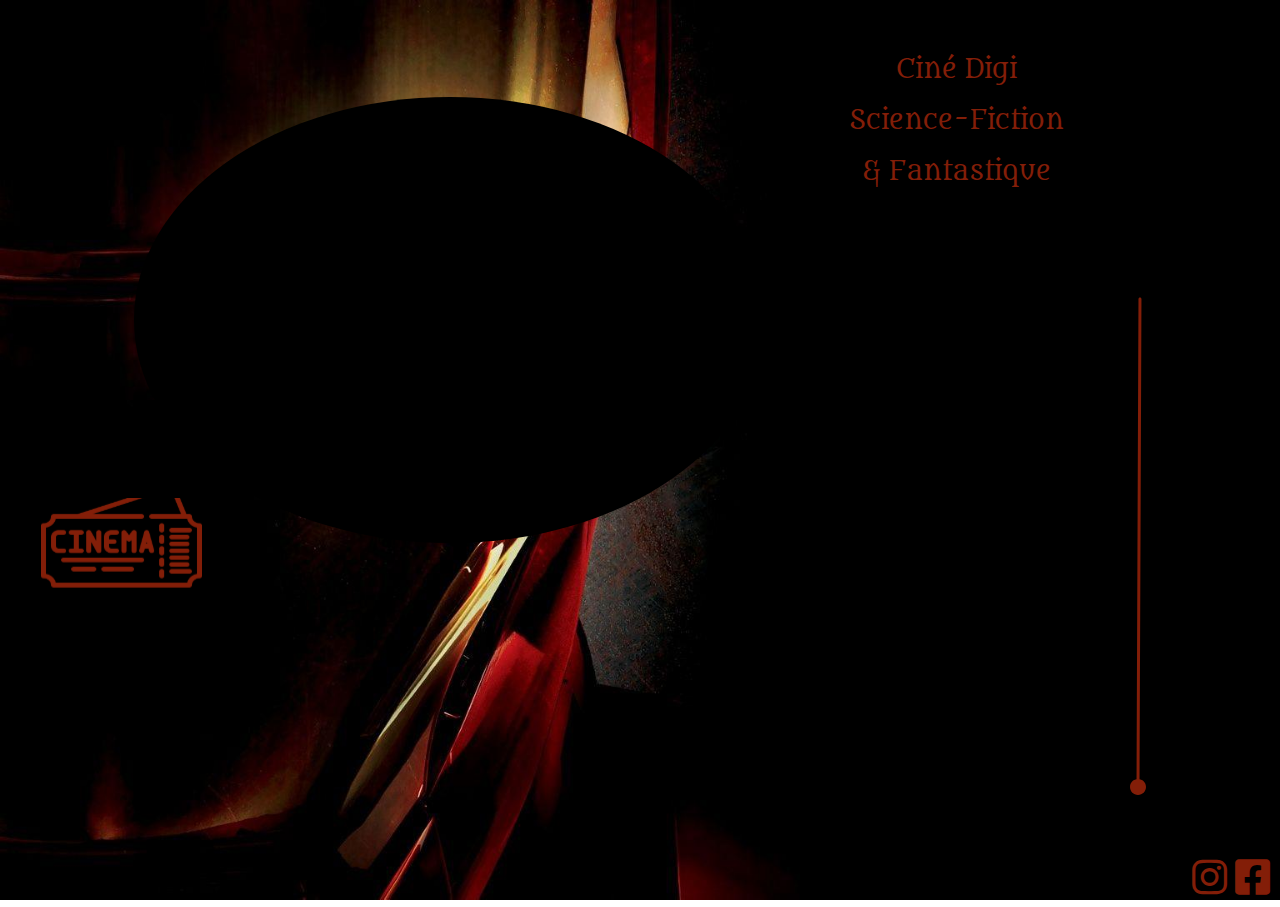
<file: index.html>
<!DOCTYPE html>
<html lang="fr" dir="ltr">
  <head>
    <meta charset="utf-8" />
    <link rel="stylesheet" href="css/accueil.css" />
    <link rel="stylesheet" href="css/all_awosame_pro.css" />
    <link
      rel="icon"
      href="assets/icon_site/white-bg_-no-shadow-designify-removebg-preview.png"
      type="svg/x-icon"
    />

    <title>Accueil</title>
  </head>

  <body>
    <header>
      <div class="NomDuSite">
        <p>Ciné Digi</p>
        <p>Science-Fiction</p>
        <p>& Fantastique</p>
      </div>
    </header>

    <main>
      <!-- Le Bouton Entrée et La flèche -->

      <div class="Boutons">
        <a href="Selection_du_mois.html">
          <input
            type="image"
            src="assets/icon_site/TicketCine.svg"
            target="_blank"
            name="ButtonEntree"
            alt="ticketcine"
          />
        </a>

        <div class="LigneRouge">
          <div class="RedLine">
            <img
              src="assets/icon_site/LigneRed.svg"
              alt="lignerougeverticale"
            />
          </div>
        </div>
      </div>

      <!-- commande pour les commentaires cmd-alt-/ -->
    </main>

    <footer>
      <audio src="/assets/Son_pour_le_site/fx4.mp3" autoplay></audio>
      <section class="Icons">
        <i class="fa-brands fa-instagram"></i>

        <i class="fa-brands fa-facebook-square"></i>
      </section>
    </footer>
  </body>
</html>
</file>
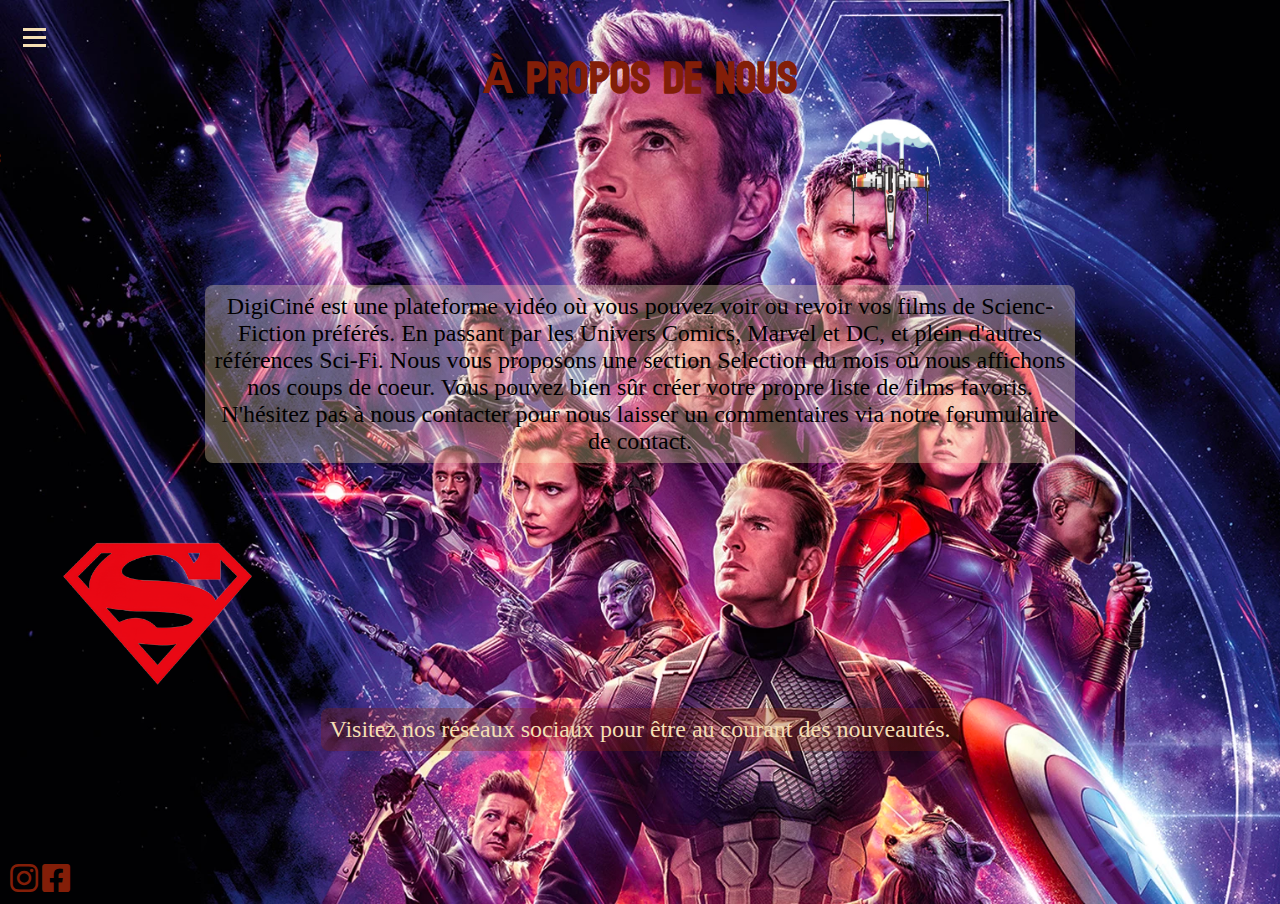
<file: A-Propos.html>
<!DOCTYPE html>
<html lang="fr">
  <head>
    <meta charset="UTF-8" />
    <meta http-equiv="X-UA-Compatible" content="IE=edge" />
    <meta name="viewport" content="width=device-width, initial-scale=1.0" />
    <link rel="stylesheet" href="css/a_propos.css" />
    <link rel="stylesheet" href="/css/all_awosame_pro.css" />
    <link
      rel="icon"
      href="assets/icon_site/white-bg_-no-shadow-designify-removebg-preview.png"
      type="svg/x-icon"
    />
    <script src=""></script>
    <!-- <link
      rel="stylesheet"
      href="https://cdnjs.cloudflare.com/ajax/libs/font-awesome/6.1.1/css/all.min.css"
      integrity="sha512-KfkfwYDsLkIlwQp6LFnl8zNdLGxu9YAA1QvwINks4PhcElQSvqcyVLLD9aMhXd13uQjoXtEKNosOWaZqXgel0g=="
      crossorigin="anonymous"
      referrerpolicy="no-referrer"
    /> -->
    <title>à propos</title>
  </head>

  <body>
    <header>
      <div class="Menu_Burger">
        <input type="checkbox" name="Burger" id="Burger" />
        <label for="Burger">
          <div class="bar1"></div>
          <div class="bar2"></div>
          <div class="bar3"></div>
        </label>
        <div class="MenuApparait">
          <a href="index.html">Accueil</a>
          <a href="Selection_du_mois.html">Notre Selection Du mois</a>
          <a href="A-Propos.html">à Propos</a>
          <a href="LibrairieDeFilms.html">Librairie De Films</a>
          <a href="Contact.html">Formulaire de Contact</a>
          <a href="Favoris.html">Votre Selection</a>
        </div>
      </div>

      <h1>à propos de nous</h1>
    </header>

    <main>
      <section id="Description">
        <div class="Articles1">
          <article class="article1">
            <p class="Art1">
              DigiCiné est une plateforme vidéo où vous pouvez voir ou revoir
              vos films de Scienc-Fiction préférés. En passant par les Univers
              Comics, Marvel et DC, et plein d'autres références Sci-Fi. Nous
              vous proposons une section Selection du mois où nous affichons nos
              coups de coeur. Vous pouvez bien sûr créer votre propre liste de
              films favoris. N'hésitez pas à nous contacter pour nous laisser un
              commentaires via notre forumulaire de contact.
            </p>
          </article>
        </div>

        <div class="Articles2">
          <p class="article1bis">
            Visitez nos réseaux sociaux pour être au courant des nouveautés.
          </p>
        </div>
        <div class="Icons">
          <i class="fa-brands fa-instagram"></i>
          <i class="fa-brands fa-facebook-square"></i>
        </div>
      </section>
    </main>

    <footer></footer>
  </body>
</html>
</file>
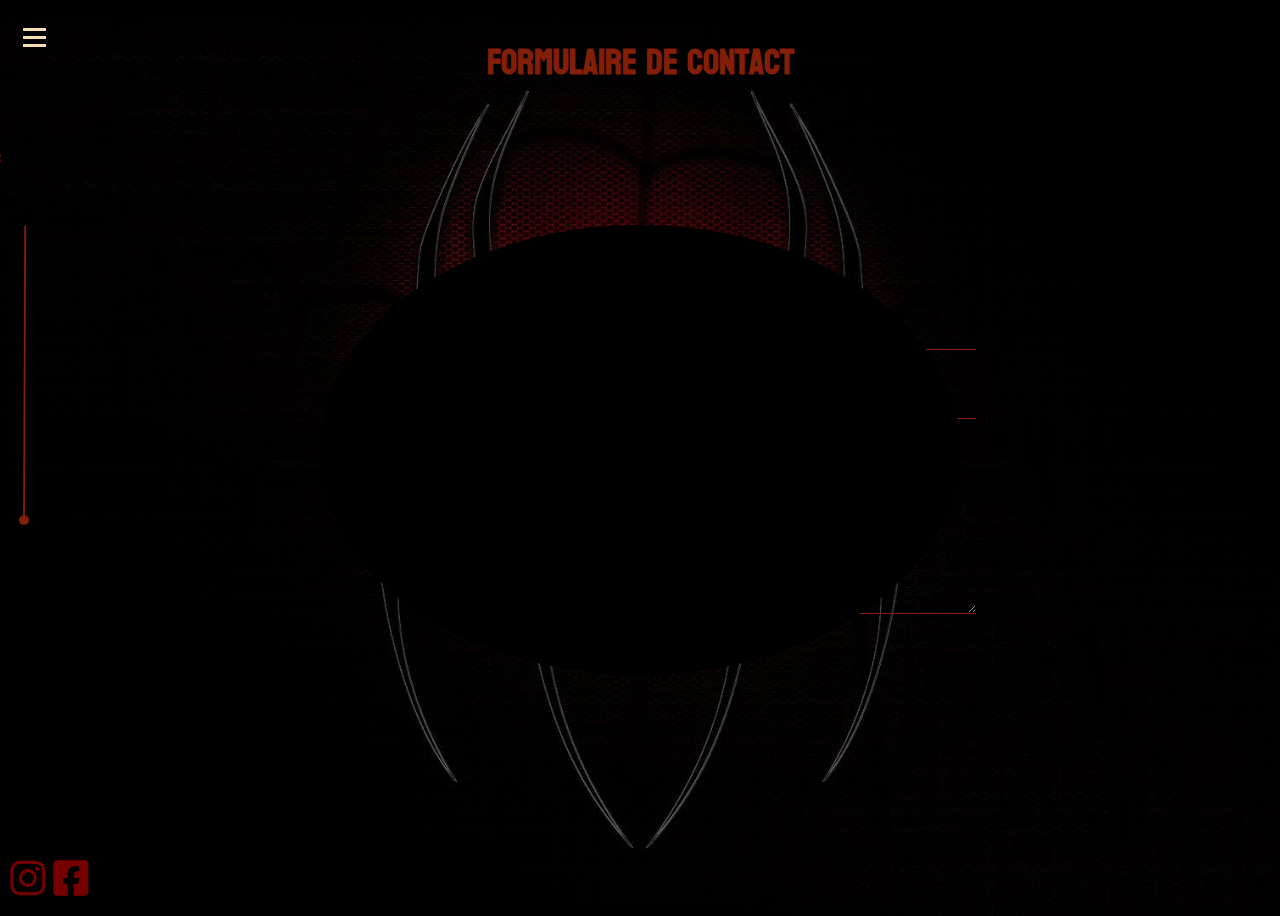
<file: Contact.html>
<!DOCTYPE html>
<html lang="fr" dir="ltr">
  <head>
    <meta charset="utf-8" />
    <link rel="stylesheet" href="css/Contact.css" />
    <link rel="stylesheet" href="css/all_awosame_pro.css" />
    <link rel="icon" href="assets/icon_site/spider-web.png" type="svg/x-icon" />
    <title>Contact</title>
  </head>
  <body>
    <header>
      <div class="Menu_Burger">
        <input type="checkbox" name="Burger" id="Burger" />
        <label for="Burger">
          <div class="bar1"></div>
          <div class="bar2"></div>
          <div class="bar3"></div>
        </label>
        <div class="MenuApparait">
          <a href="index.html">Accueil</a>
          <a href="Selection_du_mois.html">Notre Selection Du mois</a>
          <a href="A-Propos.html">à Propos</a>
          <a href="LibrairieDeFilms.html">Librairie De Films</a>
          <a href="Contact.html">Formulaire de Contact</a>
          <a href="Favoris.html">Votre Selection</a>
        </div>
      </div>
      <h1>Formulaire de Contact</h1>
    </header>

    <main>
      <section class="Formulaire">
        <form class="ContactUs" action="index.html" method="post">
          <div class="LeNom">
            <!-- la partie effet sur le faux placeholder avec :focus et les siblings. placer un espace dans le placeholder pour le pseudo selecteur placeholder shown -->
            <input
              class="Name"
              id="First"
              type="text"
              placeholder=" "
              autocomplete="off"
            />
            <label class="Nom" for="First">Votre Nom</label>
          </div>
          <div class="LeMail">
            <input class="Email" id="Second" type="email" placeholder=" " />
            <label for="Second" class="Mail"> Votre E-mail </label>
          </div>

          <!-- Effet faux placeholder fin sur les deux inputs plus haut -->
          <textarea id="Message" name="name" rows="8" cols="80"> </textarea>
          <!-- Bouton rouge submit Envoyer -->
          <div class="input4">
            <input type="submit" value="Envoyer" />
          </div>
        </form>
      </section>

      <div class="LigneRouge">
        <img
          src="assets/icon_site/LigneRed.svg"
          alt="lignerougeverticale"
          height="300px"
        />
      </div>
    </main>
    <footer>
      <section class="Icons">
        <i class="fa-brands fa-instagram"></i>

        <i class="fa-brands fa-facebook-square"></i>
      </section>
    </footer>
  </body>
</html>
</file>
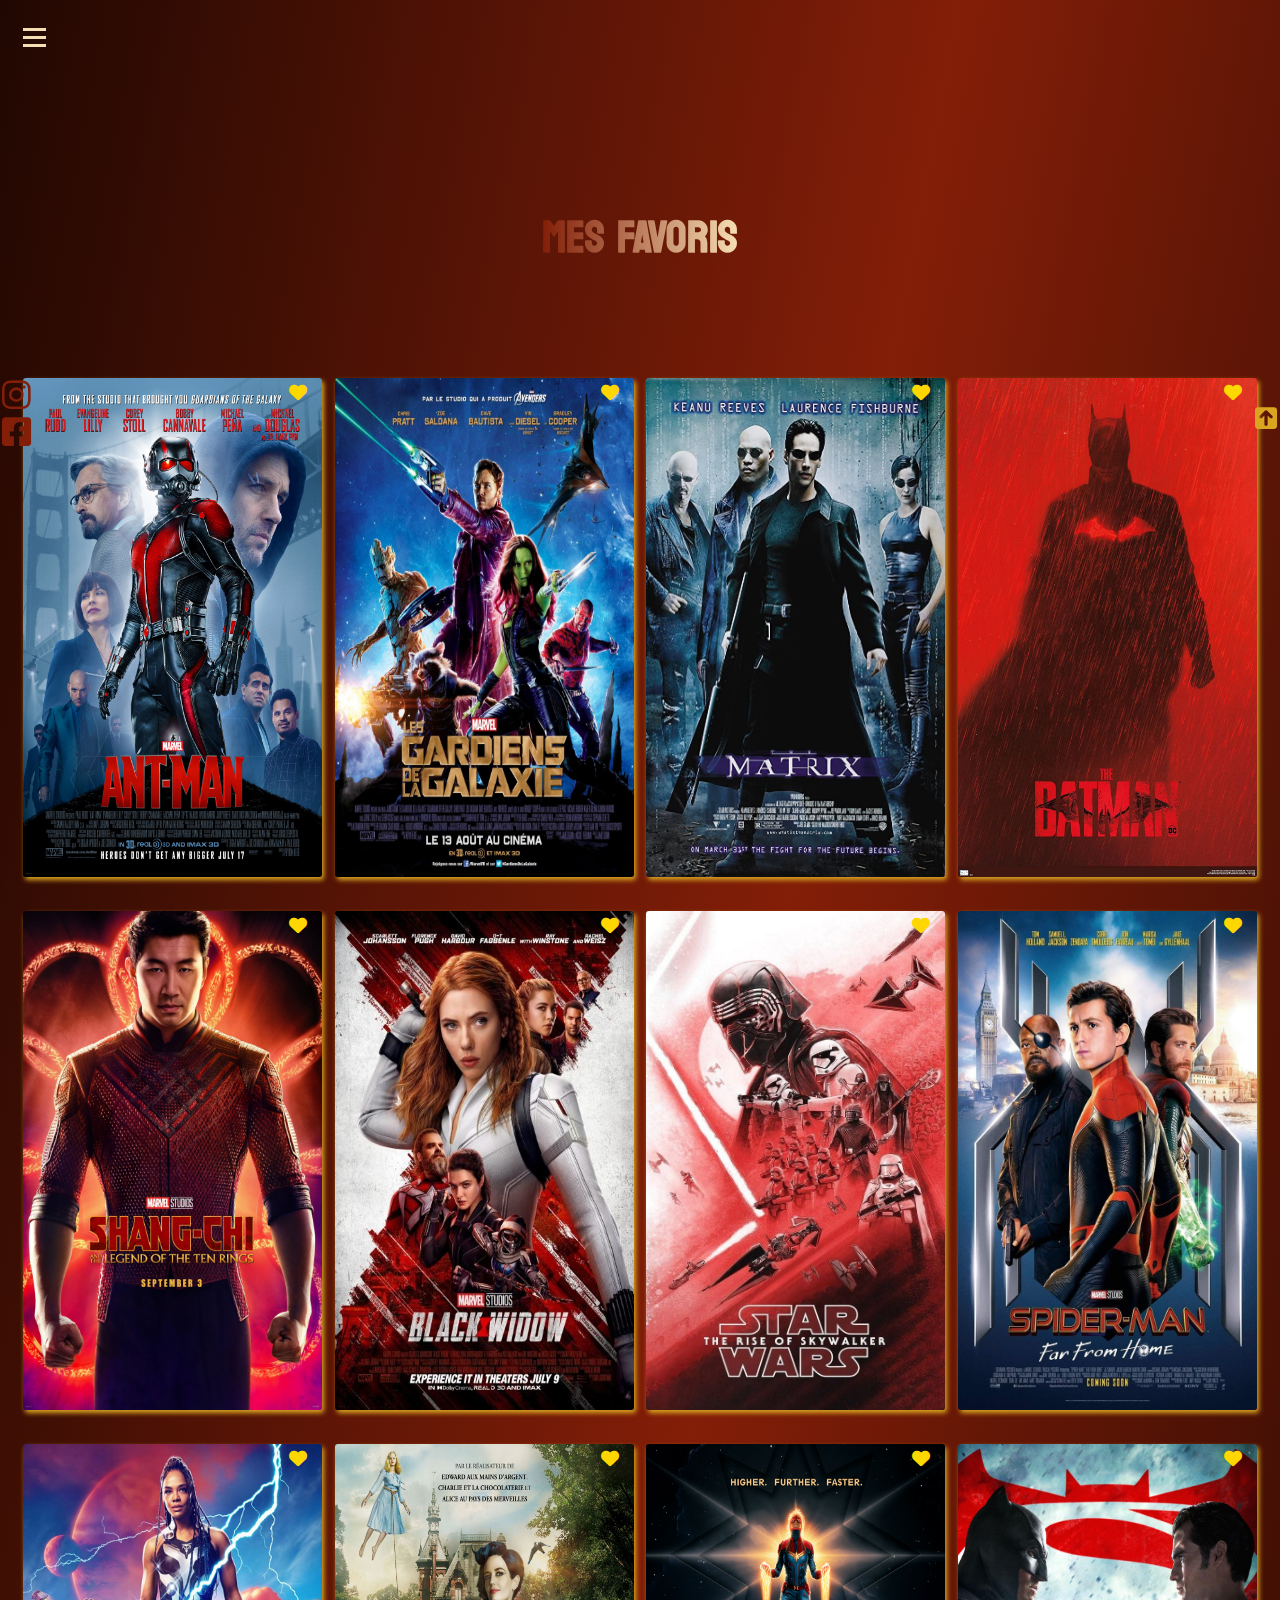
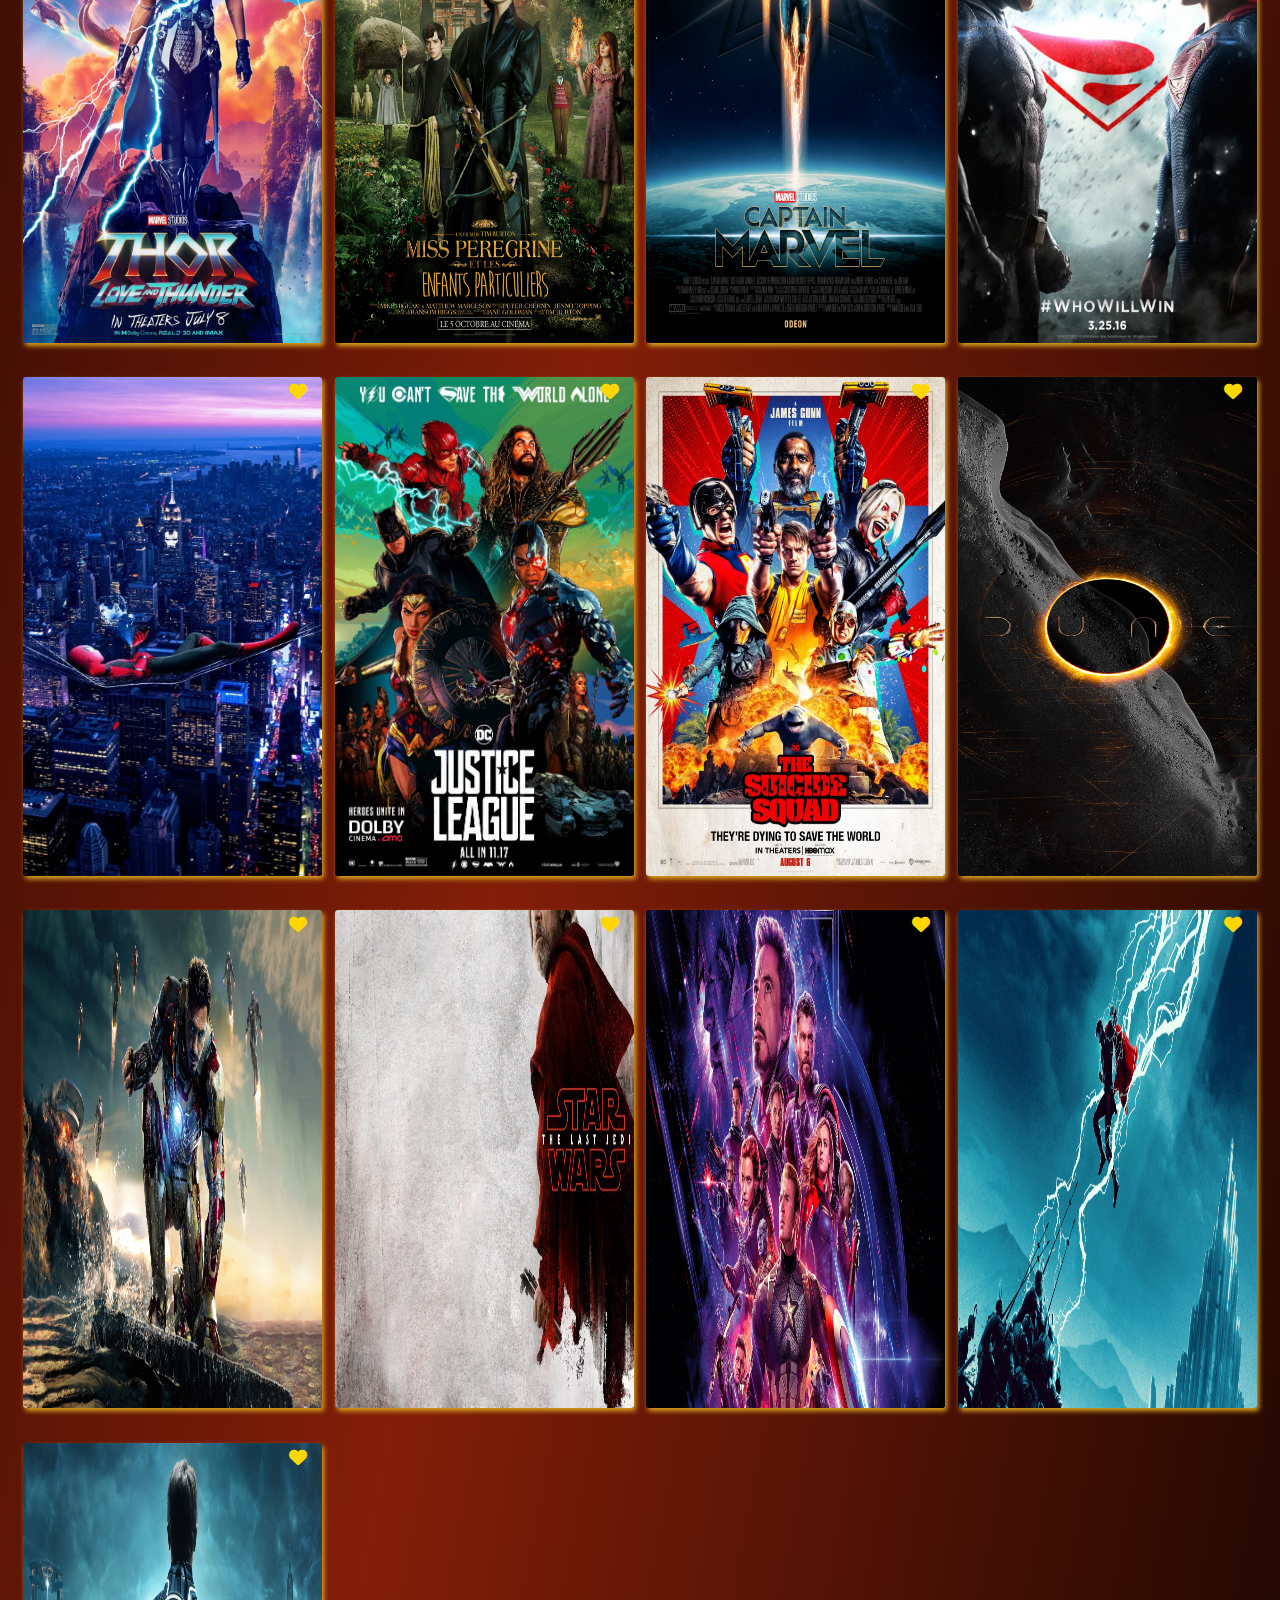
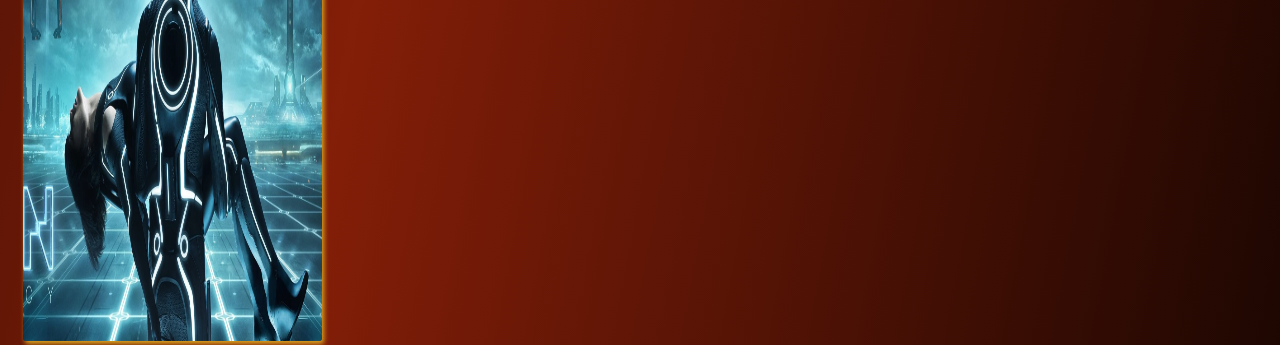
<file: Favoris.html>
<!DOCTYPE html>
<html lang="fr">
  <head>
    <meta charset="UTF-8" />
    <meta http-equiv="X-UA-Compatible" content="IE=edge" />
    <meta name="viewport" content="width=device-width, initial-scale=1.0" />
    <link rel="stylesheet" href="css/Favoris.css" />
    <link rel="stylesheet" href="css/all_awosame_pro.css" />
    <link rel="icon" href="assets/icon_site/ajouter-aux-favoris.png" type="svg/x-icon">
    <!-- <link
      rel="stylesheet"
      href="https://cdnjs.cloudflare.com/ajax/libs/font-awesome/6.1.1/css/all.min.css"
      integrity="sha512-KfkfwYDsLkIlwQp6LFnl8zNdLGxu9YAA1QvwINks4PhcElQSvqcyVLLD9aMhXd13uQjoXtEKNosOWaZqXgel0g=="
      crossorigin="anonymous"
      referrerpolicy="no-referrer"
      /> -->
    <title>Favoris</title>
  </head>

  <body>
    <header>
      <div class="Menu_Burger">
        <input type="checkbox" name="Burger" id="Burger" />
        <label for="Burger">
          <div class="bar1"></div>
          <div class="bar2"></div>
          <div class="bar3"></div>
        </label>
        <div class="MenuApparait">
          <a href="index.html">Accueil</a>
          <a href="Selection_du_mois.html">Notre Selection Du mois</a>
          <a href="A-Propos.html">à Propos</a>
          <a href="LibrairieDeFilms.html">Librairie De Films</a>
          <a href="Contact.html">Formulaire de Contact</a>
          <a href="Favoris.html">Votre Selection</a>
        </div>
      </div>
      <div class="Titre">
        <h1>Mes Favoris</h1>
      </div>
    </header>

    <main>
      <section class="Galerie">
        <a class="item" href="">
          <img
            src="assets/Images_web/marvel-cinematic-universe-ant-man-movie-poster.jpeg "
            alt="Poster film Ant-Man" />
          <input class="Coeur" type="checkbox" name="Heart" id="Heart1" FilmFav="1" />
          <label for="Heart1"><i class="fa-thin fa-heart"></i></label
            ></a>
            <a class="item" href="">
              <img
              src="assets/Images_web/Les-Gardiens-de-la-galaxie-Affiche-France-900x1200.jpeg "
              alt="Poster film Guardiens de la galaxie"
              /><input class="Coeur" type="checkbox" name="Heart" id="Heart2" FilmFav="2" />
              <label for="Heart2"><i class="fa-thin fa-heart"></i></label>
            </a>
        <a class="item" href="">
          <img src="assets/Images_web/Matrix.jpg" alt="Poster film Matrix" />
          <input class="Coeur" type="checkbox" name="Heart" id="Heart3" FilmFav="3" />
          <label for="Heart3"><i class="fa-thin fa-heart"></i></label
            ></a>
            <a class="item" href="">
              <img src="assets/Images_web/batman.jpg" alt="Poster film the Batman" /><input class="Coeur"
              type="checkbox"
              name="Heart"
              id="Heart4" FilmFav="4"
              />
              <label for="Heart4"><i class="fa-thin fa-heart"></i></label>
            </a>
            <a class="item" href=""
            ><img src="assets/Images_web/shang-chi.webp" alt="Poster film Shang-chi" /><input class="Coeur"
            type="checkbox"
            name="Heart"
            id="Heart5"
            FilmFav="5"
            />
            <label for="Heart5">
              <i class="fa-thin fa-heart"></i
                ></label>
              </a>
              <a class="item" href="">
                <img
                src="assets/Images_web/affiche-black-widow-23-432x640.jpeg "
                alt="Poster film black widow"
                /><input class="Coeur" type="checkbox" name="Heart" id="Heart6" FilmFav="6" />
                <label for="Heart6"><i class="fa-thin fa-heart"></i></label>
              </a>
              <a class="item" href="">
                <img src="assets/Images_web/starwarsKr.jpeg" alt="Poster films Kylo Ren Star Wars" /><input class="Coeur"
                type="checkbox"
                name="Heart"
                id="Heart7"  FilmFav="7"/>
                <label for="Heart7"><i class="fa-thin fa-heart"></i></label
                  ></a>
                  <a class="item" href="">
                    <img
                    src=" assets/Images_web/spider-man-far-from-home-devoile-de-nouvelles-affiches.jpeg"
                    alt="Poster film Spider Man" /><input class="Coeur" type="checkbox" name="Heart" id="Heart8" FilmFav="8" /><label
                    for="Heart8"
                    ><i class="fa-thin fa-heart"></i></label
                    ></a>
                    <a class="item" href="">
                      <img
                      src=" assets/Images_web/Thor-Love-and-Thunder-Valkyrie-poster.webp"
                      alt="Poster film Thor 4"
                      /><input class="Coeur" type="checkbox" name="Heart" id="Heart9" FilmFav="" />
                      <label for="Heart9"><i class="fa-thin fa-heart"></i></label>
              </a>
          <a class="item" href="">
            <img src="assets/Images_web/miss-Peregrine.jpeg" alt="Poster Film Miss Peregrine" />
            <input class="Coeur" type="checkbox" name="Heart" id="Heart10" FilmFav="10" />
            <label for="Heart10"><i class="fa-thin fa-heart"></i></label
              ></a>
              <a class="item" href="">
                <img src="assets/Images_web/captainmarvel_WEB.jpeg" alt="Poster film Captain Marvel" />
                <input class="Coeur" type="checkbox" name="Heart" id="Heart11" FilmFav="11" />
                <label for="Heart11"><i class="fa-thin fa-heart"></i></label
                  ></a>
                  <a class="item" href="">
                    <img
                      src="assets/Images_web/Batman_V_Superman_Dawn_Of_Justice_Regular_Style_buy_original_movie_posters_at_starstills__12588.1456936452.jpg"
                      alt="Poster Batman_V_Superman_Dawn_Of_Justice" /><input class="Coeur" type="checkbox" name="Heart" id="Heart12" FilmFav="12" />
                    <label for="Heart12"><i class="fa-thin fa-heart"></i></label
                  ></a>
        <a href="https://youtu.be/n9DwoQ7HWvI" class="item"> <img src="assets/Images_web/Unknown.jpg" alt="PosterSpiderMan"> <input class="Coeur" type="checkbox" id="Heart13" FilmFav="13">
          <label for="Heart13"><i class="fa-thin fa-heart"></i> </label>  </a>
          <a href="https://youtu.be/3cxixDgHUYw" class="item"> <img src="assets/Images_web/poster.jpeg" alt="PosterDeFilmJusticeLeague"> <input class="Coeur" type="checkbox" id="Heart14" FilmFav="14">
            <label for="Heart14"> <i class="fa-thin fa-heart"></i></label></a>
            <a href="https://youtu.be/eg5ciqQzmK0" class="item"> <img src="assets/Images_web/posterSQ.webp" alt="PosterFilmSuicideSquad"> <input class="Coeur" type="checkbox" id="Heart15" FilmFav="15">
              <label for="Heart15"><i class="fa-thin fa-heart"></i> </label> </a>
              <a href="https://youtu.be/8g18jFHCLXk" class="item"> <img src="assets/Images_web/FondVO.webp" alt="PosterFilmDune">  <input class="Coeur" type="checkbox" id="Heart16" FilmFav="16">
                <label for="Heart16"><i class="fa-thin fa-heart"></i> </label></a>
                <a href="https://youtu.be/Ke1Y3P9D0Bc" class="item"> <img src="assets/Images_web/iron man.jpeg" alt="PosterIronMan"> <input class="Coeur" type="checkbox" name="Heart" id="Heart17" FilmFav="17"> <label for="Heart17"><i class="fa-thin fa-heart"></i> </label> </label> </a>
                <a href="https://youtu.be/Q0CbN8sfihY" class="item"> <img
                  src="assets/Images_web/star-wars-the-last-jedi-luke-skywalker-star-wars-the-last-je.jpeg"
                  alt="PosterStarwars"> <input class="Coeur" type="checkbox" name="Heart" id="Heart18" FilmFav="18"> <label for="Heart18"><i class="fa-thin fa-heart"></i> </label> </label></a>
                  <a href="https://youtu.be/TcMBFSGVi1c" class="item"> <img src="assets/Images_web/FondAbout.webp" alt="PosterFilm_Avengers"> <input class="Coeur" type="checkbox" name="Heart" id="Heart19" FilmFav="19"> <label for="Heart19"><i class="fa-thin fa-heart"></i> </label> </label> </a>
                  <a href="https://youtu.be/ue80QwXMRHg" class="item"> <img src="assets/Images_web/thor.webp" alt="PosterFilmThor"> <input class="Coeur" type="checkbox" name="Heart" id="Heart20" FilmFav="20"> <label for="Heart20"><i class="fa-thin fa-heart"></i> </label> </label> </a>
                  <a href="https://youtu.be/iFxMhlNC3ss" class="item"> <img src="assets/Images_web/tron.webp" alt="PosterFilmTron"> <input class="Coeur" type="checkbox" name="Heart" id="Heart21" FilmFav="21"> <label for="Heart21"><i class="fa-thin fa-heart"></i> </label> </label> </a>
      </section>
    </main>

    <footer>
      <section class="Icons">
        <i class="fa-brands fa-instagram"></i>
        <i class="fa-brands fa-facebook-square"></i>
      </section>
           <div class="BtnUp">
        <i class="fa-solid fa-square-arrow-up"></i>
      </div>
    </footer>
    <script src="js/script.js"></script>
  </body>
</html>
</file>
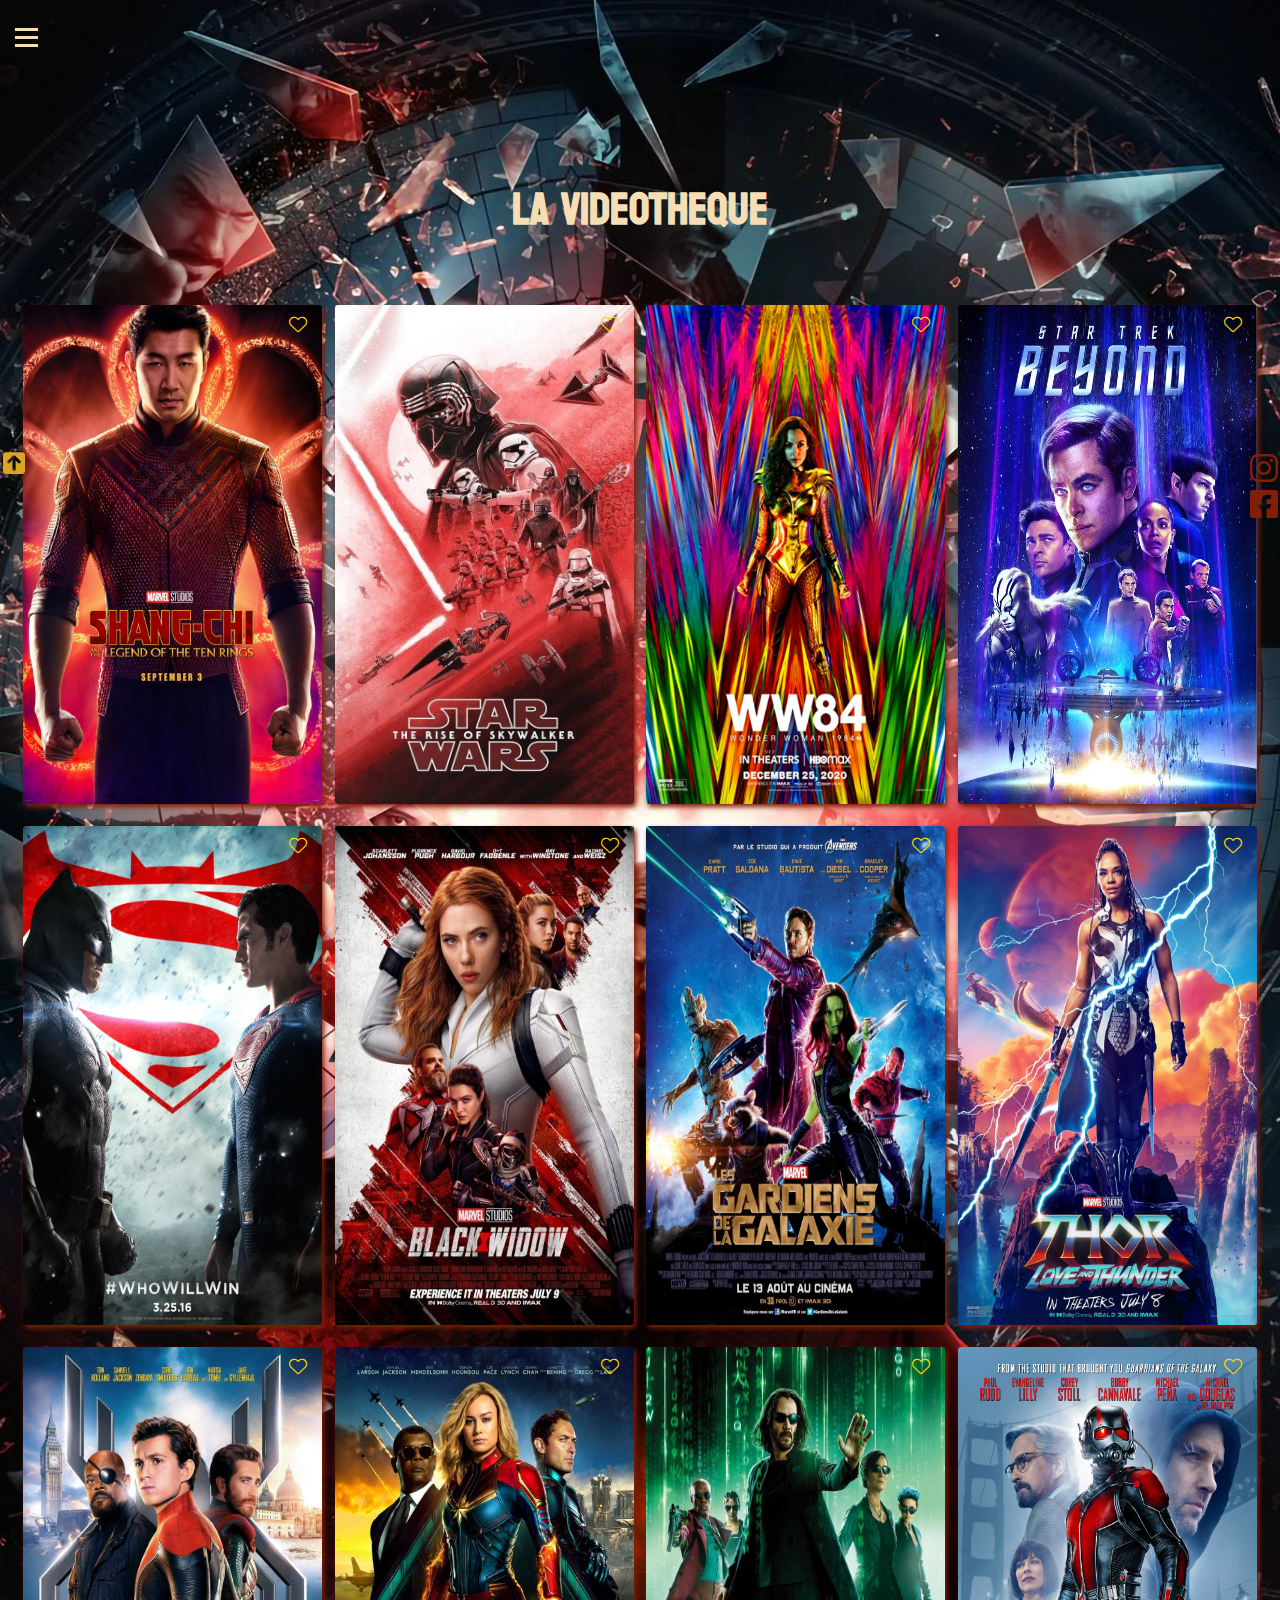
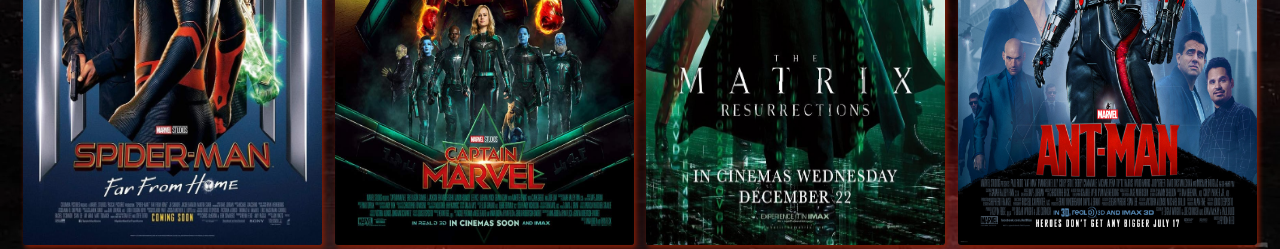
<file: LibrairieDeFilms.html>
<!DOCTYPE html>
<html lang="fr">
  <head>
    <meta charset="UTF-8" />
    <meta http-equiv="X-UA-Compatible" content="IE=edge" />
    <meta name="viewport" content="width=device-width, initial-scale=1.0" />
    <link rel="stylesheet" href="css/Librairie.css" />
    <link
      rel="icon"
      href="assets/icon_site/millennium-falcon.png"
      type="svg/x-icon"
    />

    <link rel="stylesheet" href="/css/all_awosame_pro.css" />

    <title>Librairie de Films</title>
  </head>

  <body>
    <header>
      <div class="Menu_Burger">
        <input type="checkbox" name="Burger" id="Burger" />
        <label for="Burger">
          <div class="bar1"></div>
          <div class="bar2"></div>
          <div class="bar3"></div>
        </label>
        <div class="MenuApparait">
          <a href="index.html">Accueil</a>
          <a href="Selection_du_mois.html">Notre Selection Du mois</a>
          <a href="A-Propos.html">à Propos</a>
          <a href="LibrairieDeFilms.html">Librairie De Films</a>
          <a href="Contact.html">Formulaire de Contact</a>
          <a href="Favoris.html">Votre Selection</a>
        </div>
      </div>
      <h1>La Videotheque</h1>
    </header>
    <main>
      <section class="Galerie">
        <a class="item Films" href="https://youtu.be/8YjFbMbfXaQ"
          ><img
            src="assets/Images_web/shang-chi.webp"
            alt="Affiche Shang-chi"
          /><input type="checkbox" name="Heart" id="Heart1" Movie="1" />
          <label for="Heart1"> <i class="fa-thin fa-heart"></i></label>
        </a>
        <a class="item Films" href="https://youtu.be/8Qn_spdM5Zg">
          <img
            src="assets/Images_web/starwarsKr.jpeg"
            alt="Poster Film Star Wars Kylo Ren" /><input
            type="checkbox"
            name="Heart"
            id="Heart2"
            Movie="2" />
          <label for="Heart2"><i class="fa-thin fa-heart"></i></label
        ></a>
        <a class="item Films" href="https://youtu.be/m8e-FF8MsqU">
          <img
            src="assets/Images_web/WonderW.jpeg"
            alt="Poster Film WonderWoman" />
          <input type="checkbox" name="Heart" id="Heart3" Movie="3" />
          <label for="Heart3"><i class="fa-thin fa-heart"></i></label
        ></a>
        <a class="item Films" href="https://youtu.be/mqqft2x_Aa4">
          <img
            src="assets/Images_web/startrek.jpeg"
            alt="Poster Film StarTrek"
          /><input type="checkbox" name="Heart" id="Heart4" Movie="4" />
          <label for="Heart4"><i class="fa-thin fa-heart"></i></label>
        </a>
        <a class="item Films" href="https://youtu.be/0WWzgGyAH6Y">
          <img
            src="assets/Images_web/Batman_V_Superman_Dawn_Of_Justice_Regular_Style_buy_original_movie_posters_at_starstills__12588.1456936452.jpg"
            alt="Poster Film Batman_V_Superman_Dawn_Of_Justice" /><input
            type="checkbox"
            name="Heart"
            id="Heart5"
            Movie="5" />
          <label for="Heart Films"><i class="fa-thin fa-heart"></i></label
        ></a>
        <a class="item Films" href="https://youtu.be/ybji16u608U">
          <img
            src="assets/Images_web/affiche-black-widow-23-432x640.jpeg "
            alt="Poster Film Black Widow"
          /><input type="checkbox" name="Heart" id="Heart6" Movie="6" />
          <label for="Heart6"><i class="fa-thin fa-heart"></i></label>
        </a>
        <a class="item Films" href="https://youtu.be/d96cjJhvlMA">
          <img
            src="assets/Images_web/Les-Gardiens-de-la-galaxie-Affiche-France-900x1200.jpeg "
            alt="Poster Film Guardiens De la Galaxie"
          /><input type="checkbox" name="Heart" id="Heart7" Movie="7" />
          <label for="Heart7"><i class="fa-thin fa-heart"></i></label>
        </a>
        <a class="item Films" href="https://youtu.be/JVuq8BHIlbQ">
          <img
            src=" assets/Images_web/Thor-Love-and-Thunder-Valkyrie-poster.webp"
            alt="Poster Film Thor 4"
          /><input type="checkbox" name="Heart" id="Heart8" Movie="8" />
          <label for="Heart8"><i class="fa-thin fa-heart"></i></label>
        </a>
        <a class="item Films" href="https://youtu.be/DYYtuKyMtY8">
          <img
            src=" assets/Images_web/spider-man-far-from-home-devoile-de-nouvelles-affiches.jpeg"
            alt="Poster Film Spider Man" /><input
            type="checkbox"
            name="Heart"
            id="Heart9"
            Movie="9" /><label for="Heart9"
            ><i class="fa-thin fa-heart"></i></label
        ></a>
        <a class="item Films" href="https://youtu.be/0LHxvxdRnYc">
          <img
            src="assets/Images_web/captainMarvel.jpg"
            alt="Poster Film captainMarvel" />
          <input type="checkbox" name="Heart" id="Heart10" Movie="10" />
          <label for="Heart10"><i class="fa-thin fa-heart"></i></label
        ></a>
        <a class="item Films" href="https://youtu.be/nNpvWBuTfrc">
          <img
            src="assets/Images_web/Matrix-Resurrections.jpeg"
            alt="Poster Film Matrix-Resurrections" />
          <input type="checkbox" name="Heart" id="Heart11" Movie="11" />
          <label for="Heart11"><i class="fa-thin fa-heart"></i></label
        ></a>
        <a class="item Films" href="https://youtu.be/_mWjqYXA59E">
          <img
            src="assets/Images_web/marvel-cinematic-universe-ant-man-movie-poster.jpeg "
            alt="Poster Film Ant-Man" />
          <input type="checkbox" name="Heart" id="Heart12" Movie="12" />
          <label for="Heart12"><i class="fa-thin fa-heart"></i></label
        ></a>
      </section>
    </main>

    <footer>
      <section class="Icons">
        <i class="fa-brands fa-instagram"></i>
        <i class="fa-brands fa-facebook-square"></i>
      </section>
      <div class="BtnUp">
        <i class="fa-solid fa-square-arrow-up"></i>
      </div>
    </footer>
    <script src="js/script_Librairie.js"></script>
  </body>
</html>
</file>
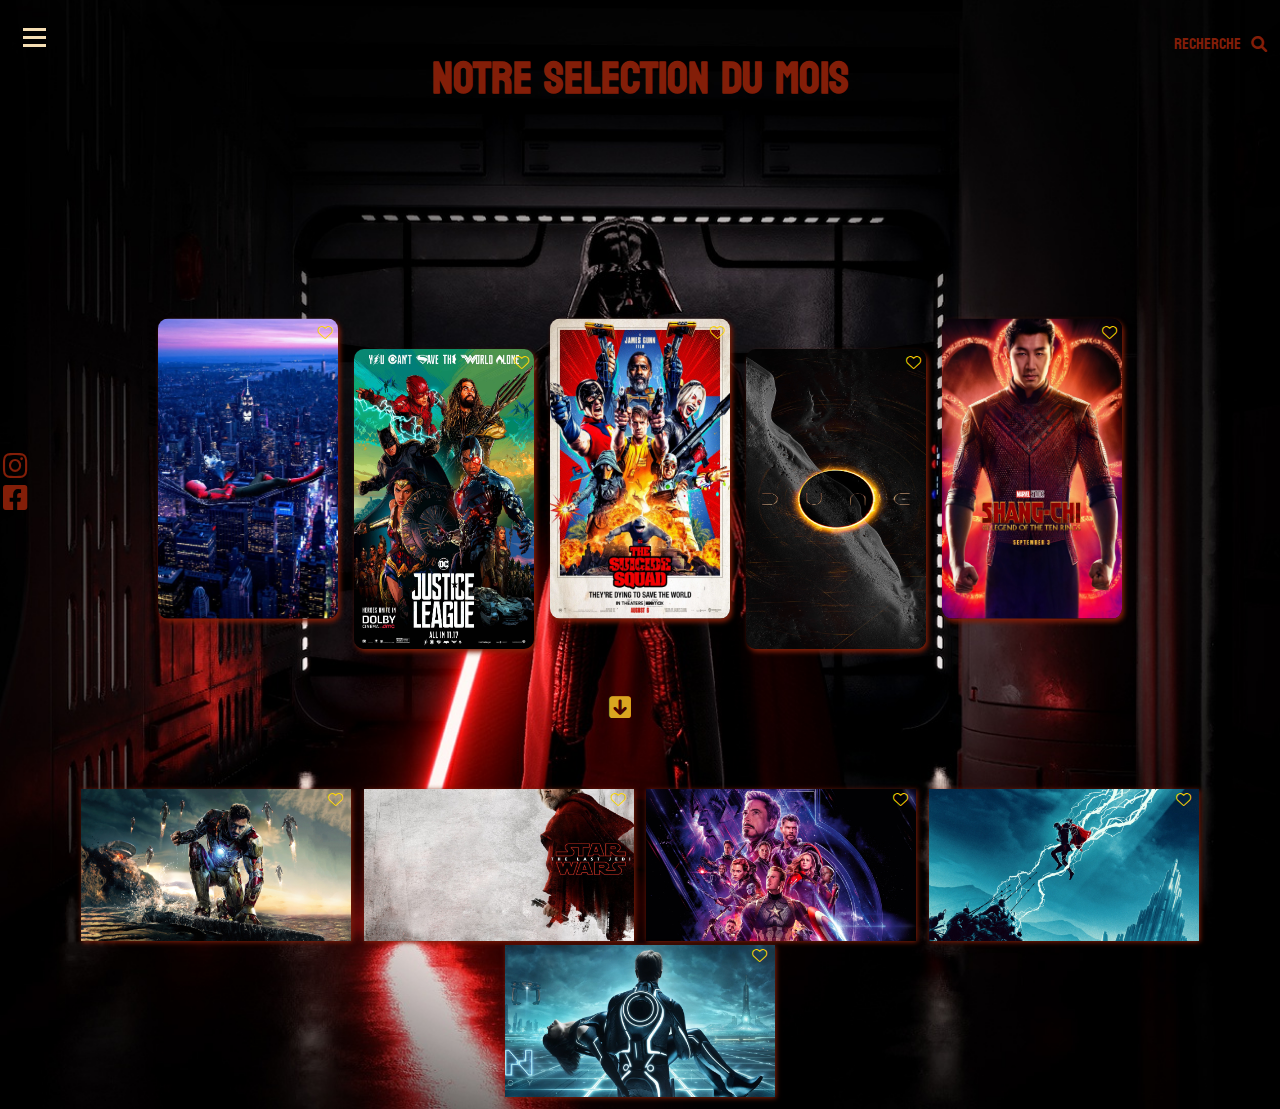
<file: Selection_du_mois.html>
<!DOCTYPE html>
<html lang='fr' dir='ltr'>

<head>

  <meta charset='utf-8'>
  <link rel='stylesheet' href='css/SelectionDuMois.css'>
    <link rel="stylesheet" href="/css/all_awosame_pro.css">
    <link rel="icon" href="assets/icon_site/white-bg_-no-shadow-designify-removebg-preview.png" type="image">
    
    
    <title>Notre Selection</title>
    
  </head>
  
  <body>
    
    <header>
      
      <div class="Menu_Burger">
        <input type="checkbox" name="Burger" id="Burger">
        <label for="Burger">
          
          <div class="bar1"></div>
          <div class="bar2"></div>
          <div class="bar3"></div>
          
        </label>
        <div class="MenuApparait">
          <a href="index.html">Accueil</a>
          <a href="Selection_du_mois.html">Notre Selection Du mois</a>
          <a href="A-Propos.html">à Propos</a>
          <a href="LibrairieDeFilms.html">Librairie De Films</a>
          <a href="Contact.html">Formulaire de Contact</a>
          <a href="Favoris.html">Votre Selection</a>
        </div>
      </div>
      
      
      <section class="PartieDuHaut">
        
        <h1> Notre Selection du Mois </h1>
        
      </section>
      
      
      <div class="Search">
        <p>Recherche</p>
        <a href="#"><i class="fa-solid fa-magnifying-glass"></i></a>
      </div>
      
    </header>
    
    <main>
      
      
      <section class="Carousel">
        
        <div class="PosterFilms">
          
          <a href="https://youtu.be/n9DwoQ7HWvI" class="item1"> <img src="assets/Images_web/Unknown.jpg" alt="PosterSpiderMan"> <input class="Coeur" type="checkbox" id="Heart1" nbVignette="1">
            <label for="Heart1"><i class="fa-thin fa-heart"></i> </label>  </a>
            <a href="https://youtu.be/3cxixDgHUYw" class="item2"> <img src="assets/Images_web/poster.jpeg" alt="PosterDeFilmJusticeLeague"> <input class="Coeur" type="checkbox" id="Heart2" nbVignette="2">
              <label for="Heart2"> <i class="fa-thin fa-heart"></i></label></a>
              <a href="https://youtu.be/eg5ciqQzmK0" class="item3"> <img src="assets/Images_web/posterSQ.webp" alt="PosterFilmSuicideSquad"> <input class="Coeur" type="checkbox" id="Heart3" nbVignette="3">
                <label for="Heart3"><i class="fa-thin fa-heart"></i> </label> </a>
                <a href="https://youtu.be/8g18jFHCLXk" class="item4"> <img src="assets/Images_web/FondVO.webp" alt="PosterFilmDune">  <input class="Coeur" type="checkbox" id="Heart4" nbVignette="4">
                  <label for="Heart4"><i class="fa-thin fa-heart"></i> </label></a>
                  <a href="https://youtu.be/8YjFbMbfXaQ" class="item5"> <img
                    src="assets/Images_web/shang-chi.webp"
                    alt="PosterFilmShangChi"> <input class="Coeur" type="checkbox" id="Heart5" nbVignette="5">
                    <label for="Heart5"><i class="fa-thin fa-heart"></i> </label> </a>
                    
                  </div>
                  
                  
                  
                </main>
                <footer>
                  
                </section>
                
                <section class="BarreDuBAs">
                  
                  <div class="Carousel2">
                    
                    
                    <a href="https://youtu.be/Ke1Y3P9D0Bc" class="item6"> <img src="assets/Images_web/iron man.jpeg" alt="PosterIronMan"> <input class="Coeur" type="checkbox" name="Heart" id="Heart6" nbVignette="6"> <label for="Heart6"><i class="fa-thin fa-heart"></i> </label> </label> </a>
                    <a href="https://youtu.be/Q0CbN8sfihY" class="item7"> <img
                      src="assets/Images_web/star-wars-the-last-jedi-luke-skywalker-star-wars-the-last-je.jpeg"
                      alt="PosterStarwars"> <input class="Coeur" type="checkbox" name="Heart" id="Heart7" nbVignette="7"> <label for="Heart7"><i class="fa-thin fa-heart"></i> </label> </label></a>
                      <a href="https://youtu.be/TcMBFSGVi1c" class="item8"> <img src="assets/Images_web/FondAbout.webp" alt="PosterFilm_Avengers"> <input class="Coeur" type="checkbox" name="Heart" id="Heart8" nbVignette="8"> <label for="Heart8"><i class="fa-thin fa-heart"></i> </label> </label> </a>
                      <a href="https://youtu.be/ue80QwXMRHg" class="item9"> <img src="assets/Images_web/thor.webp" alt="PosterFilmThor"> <input class="Coeur" type="checkbox" name="Heart" id="Heart9" nbVignette="9"> <label for="Heart9"><i class="fa-thin fa-heart"></i> </label> </label> </a>
                      <a href="https://youtu.be/iFxMhlNC3ss" class="item10"> <img src="assets/Images_web/tron.webp" alt="PosterFilmTron"> <input class="Coeur" type="checkbox" name="Heart" id="Heart10" nbVignette="10"> <label for="Heart10"><i class="fa-thin fa-heart"></i> </label> </label> </a>
                      
                    </div>
                    
                  </section>
                  
                  <audio src="/assets/Son_pour_le_site/Darth Vader  Breathing.m4a" autoplay></audio>
                  <section class="Icons">
                    <i class="fa-brands fa-instagram"></i>
                    <i class="fa-brands fa-facebook-square"></i>
                  </section>
                       <div class="BtnUp">
        <i class="fa-solid fa-square-arrow-up"></i>
      </div>
                 </footer>
                 <script src="js/script_SelectionDuMois.js"></script>
              </body>
              </html>
</file>
<file: css/accueil.css>
@import url("https://fonts.googleapis.com/css2?family=Metamorphous&display=swap");
@import url("https://fonts.googleapis.com/css2?family=Koulen&display=swap");
body {
  background-image: url("../assets/Images_web/FondAccueilColor.jpg");
  background-size: cover;
  background-attachment: fixed;
  overflow: hidden;
  /* cursor: url('../assets/icon_site/light-saber.png'), auto; */
  position: relative;
}

body::after {
  content: "";
  display: block;
  height: 50%;
  width: 50%;
  background-color: rgb(0, 0, 0);

  border-radius: 50%;
  left: 10%;
  top: 10%;
  position: absolute;
  animation: Lumineux 4.1s ease-out forwards;
}

header {
  display: flex;
  justify-content: end;
  color: #831e08;
  font-family: "Metamorphous", serif;
  font-size: 25px;
  /* background-color: #fff; */
  height: 50vh;
}

.NomDuSite {
  display: flex;
  flex-direction: column;
  /* background-color: violet; */
  width: 50%;
  align-items: center;
  justify-content: center;
  height: 50%;
}

.NomDuSite p {
  transition: all 1s linear;
  color: #831e08;
  line-height: 1px;
  animation: fadeInAnimation 3.8s linear forwards;
}

.NomDuSite p:hover {
  color: wheat;
  transform: scaleX(1.05);
}

.Boutons {
  display: flex;
  justify-content: space-between;
  width: 90%;
  align-items: center;
  /* background-color: coral; */
  height: 20vh;
  animation: fadeInAnimation 3.7s linear forwards;
}

.Boutons a {
  display: flex;
  justify-content: center;
  /* background-color: #fff; */
  width: 20%;
  transition: all 0.6s ease;
  cursor: pointer;
  /* position: absolute; */
}

.Boutons a:hover {
  transform: scale(0.9);
}

.Boutons .LigneRouge {
  /* background-color: coral; */
  width: 50%;
  display: flex;
  justify-content: flex-end;
  align-items: center;
  transition: all 0.4s ease;
}

.Boutons .RedLine {
  /* display: flex; */
  /* background-color: #fff; */

  animation: fadeInAnimation 3.6s linear forwards;
  justify-content: center;
}
img {
  transition: all 1s linear;
  transform-origin: top;
  /* height: 20%;
  width: 30%; */
}
img:hover {
  transform: scale(0.5);
}

@keyframes fadeInAnimation {
  from {
    transform: scale(1.5);
    opacity: 0.5;
  }
  to {
    opacity: 1;
  }
}

@keyframes Lumineux {
  90% {
    transform: scale(100);
    opacity: 0.3;
  }
  100% {
    opacity: 0;
    left: 0;
    top: 0;
    position: absolute;
  }
}

footer {
  animation: fadeInAnimation 3.6s linear forwards;
  color: #831e08;
  /* background-color: #fff; */
  display: flex;
  justify-content: end;
  align-items: end;
  height: 29vh;
}

.Icons i {
  font-size: 40px;
  margin: 2px;
  transition: all 0.4s linear;
  cursor: pointer;
}

.Icons i:hover {
  color: wheat;
  transform: scale(1.05);
}
</file>
<file: css/a_propos.css>
@import url("https://fonts.googleapis.com/css2?family=Metamorphous&display=swap");
@import url("https://fonts.googleapis.com/css2?family=Koulen&display=swap");

body {
  background-image: url("/assets/Images_web/FondAbout.webp");
  background-size: cover;
  background-repeat: no-repeat;
  /* height: 100vh; */
  cursor: url("../assets/icon_site/batman-logo-silhouette.png"), auto;
}

body::-webkit-scrollbar {
  display: none;
}

header {
  display: flex;
  justify-content: center;
  /* background-color: coral; */
  position: relative;
}
/* Mon menu Burger Début */
#Burger {
  display: none;
}
/* la transformation en croix des 3 barres */
#Burger:checked ~ label .bar1 {
  transform: rotate(45deg);
  background-color: #831e08;
}
#Burger:checked ~ label .bar3 {
  transform: rotate(-45deg);
  background-color: #831e08;
}
#Burger:checked ~ label .bar2 {
  transform: translateX(-50%);
  opacity: 0;
}

label .bar1,
label .bar3 {
  transform-origin: left;
}

label {
  cursor: pointer;
  width: fit-content;
  transition: all 0.3s linear;
}

label:hover {
  transform: scale(1.2) rotate(-90deg);
}

.Menu_Burger {
  display: flex;
  flex-direction: column;
  align-self: start;
  padding: 15px;
  position: absolute;
  left: 0;
}

.Menu_Burger div:not(.MenuApparait) {
  height: 3px;
  width: 22.5px;
  background-color: wheat;
  margin: 5px 0;
  cursor: pointer;
  transition: all 0.3s linear;
}
/* Menu Burger fin de la création 3 barres */
.MenuApparait {
  display: flex;
  flex-direction: column;
  /* background-color: violet; */
  width: 200px;
  height: 50vh;
  transform: translateX(-100%);
  transition: all 0.4s linear;
}

.MenuApparait a {
  padding: 20px;
  font-family: "Koulen", sans-serif;
  font-size: 17px;
  text-transform: capitalize;
  text-decoration: none;
  color: wheat;
  transition: all 0.4s ease;
  /* background-color: rgba(113, 69, 69, 0.471); */
  position: relative;
  width: fit-content;
}
/* à l'interieur du Menu Burger effet underline scale début */
.MenuApparait a:after {
  content: "";
  position: absolute;
  width: 80%;
  transform: scaleX(0);
  height: 2px;
  bottom: 30%;
  left: 10%;
  background-color: #831e08;
  transform-origin: bottom left;
  transition: transform 0.4s ease;
}

.MenuApparait a:hover:after {
  transform: scaleX(1);
  transform-origin: bottom right;
  background-color: wheat;
}
/* fin de l'effet underline */
.MenuApparait a:hover {
  transform: scale(0.9);
  color: #831e08;
}
/* Apparition du Menu quand on check le label/box */
#Burger:checked ~ div.MenuApparait {
  transform: translateX(-10%);
}

/* Fin de mon menu Burger */
header h1 {
  text-transform: uppercase;
  color: #831e08;
  font-family: "Koulen", sans-serif;
  font-size: 45px;
  transform-origin: center;
  text-align: center;
  transition: all 0.7s ease;
}
header h1:hover {
  transform: scale(1.02);
  color: wheat;
}

#Description {
  display: flex;
  flex-direction: column;
  height: 83vh;
  justify-content: space-between;
  /* background-color: coral; */
}
.Articles1 {
  display: flex;
  align-items: center;
  justify-content: center;
  height: 50vh;
  /* background-color: royalblue; */
  text-align: center;
  padding: 0 10px;
}
/* Le X-Wing Animé */
.article1:after {
  content: "";
  display: block;
  background-size: contain;
  height: clamp(100px, 50%, 200px);
  width: clamp(150px, 50%, 300px);
  background-image: url("/assets/icon_site/xwing-removebg-preview.png");
  top: 10%;
  right: 20%;
  position: fixed;
  transform: rotate(180deg);
  transition: all 1.5s linear;
}

.article1:hover::after {
  transform: rotateY(180deg) translateY(180%);
}

.article1 {
  display: flex;
  justify-content: center;
  width: clamp(350px, 70%, 1140px);
}
/* l'animation Superman logo */
.Articles1::before {
  content: " ";
  display: flex;
  height: 300px;
  aspect-ratio: 1/1;
  background-image: url("/assets/icon_site/white-bg_-no-shadow-designify-removebg-preview.png");
  background-repeat: no-repeat;
  background-position: center;
  background-size: cover;
  bottom: 15%;
  left: 0;

  position: absolute;
  z-index: -1;
  animation: infinite 10s linear Superman;
}

@keyframes Superman {
  0% {
    transform: scale(1.05) translateX(0%);
    opacity: 0.5;
  }
  50% {
    transform: scale(1.7) translateX(100%);
    opacity: 1;
  }
  100% {
    transform: scale(1.05) translateX(0%);
    opacity: 0.5;
  }
}
/* fin de l'animation de super man */

/* Texte filling FX */
.Art1 {
  color: black;
  text-align: center;
  width: fit-content;
  font-family: "Koulen" sans-serif;
  /* font-size: 25px; */
  font-size: clamp(15px, 1.5rem, 30px);
  padding: 8px;
  background: linear-gradient(
    to left,
    #831f0851 50%,
    rgba(245, 222, 179, 0.33) 50%
  );
  background-size: 200% 100%;
  background-position: left bottom;
  border-radius: 8px;
  transition: all 1s ease;
}

.Art1:hover {
  background-position: right bottom;
  color: wheat;
}
/* Fin Filling FX */
.Articles2 {
  width: clamp(350px 100% 1140px);
  display: flex;
  /* background-color: purple; */
  justify-content: center;
  align-items: center;
}
/* le remplissage du texte début */
.Articles2 .article1bis {
  color: wheat;
  text-align: center;
  width: fit-content;
  font-family: "Koulen" sans-serif;
  /* font-size: 25px; */
  font-size: clamp(15px, 1.5rem, 30px);
  padding: 8px;
  background: linear-gradient(
    to right,
    #831f0851 50%,
    rgba(245, 222, 179, 0.33) 50%
  );
  background-size: 200% 100%;
  background-position: left bottom;
  border-radius: 8px;
  transition: all 1s ease;
}

.Articles2 .article1bis:hover {
  background-position: right bottom;
  color: black;
}
/* Fin de l'effet fillig Text */
.Icons {
  display: flex;
  color: #831e08;
  /* background-color: rosybrown; */
  width: auto;
  align-items: center;
}

.Articles2:hover ~ div > i {
  color: wheat;
  transform: scale(1.1);
}

.Icons i {
  font-size: 32px;
  margin: 2px;
  transition: all 0.4s linear;
  cursor: pointer;
}

.Icons i:hover {
  color: wheat;
  transform: scale(1.05);
}
</file>
<file: css/Contact.css>
@import url("https://fonts.googleapis.com/css2?family=Metamorphous&display=swap");
@import url("https://fonts.googleapis.com/css2?family=Koulen&display=swap");
/* charte graphique pour : la couleur texte #831E08 */
body {
  height: 100vh;
  background-image: url("../assets/Images_web/FondFormulaire.webp");
  background-size: cover;
  background-position: center;
  background-repeat: no-repeat;
  cursor: url("/assets/icon_site/spider-insect.png") 35 35, auto;
  overflow: hidden;
}

body::after {
  content: "";
  display: block;
  height: 50%;
  width: 50%;
  background-color: black;
  border-radius: 50%;
  left: 25%;
  top: 25%;
  position: absolute;
  animation: Lumineux 4.2s linear forwards;
}

@keyframes Lumineux {
  99% {
    transform: scale(100);
    opacity: 0;
  }
  100% {
    opacity: 0;
    height: 1px;
    width: 1px;
    display: none;
  }
}

@keyframes fadeInAnimation {
  from {
    transform: scale(1.6);
    opacity: 0.5;
  }
  to {
    opacity: 1;
  }
}

header {
  display: flex;
  justify-content: center;
  position: relative;
}

#Burger {
  display: none;
}

#Burger:checked ~ label .bar1 {
  transform: rotate(45deg);
  background-color: #831e08;
}
#Burger:checked ~ label .bar3 {
  transform: rotate(-45deg);
  background-color: #831e08;
}
#Burger:checked ~ label .bar2 {
  transform: translateX(-50%);
  opacity: 0;
}

.Menu_Burger label {
  cursor: pointer;
  width: fit-content;
  transition: all 0.3s linear;
}

.Menu_Burger label:hover {
  transform: scale(1.2) rotate(-90deg);
}

.Menu_Burger label .bar1,
.Menu_Burger label .bar3 {
  transform-origin: left;
}

.Menu_Burger {
  display: flex;
  flex-direction: column;
  align-self: start;
  padding: 15px;
  position: absolute;
  left: 0;
  animation: alternate 4s fadeInAnimation;
}

.Menu_Burger div:not(.MenuApparait) {
  height: 3px;
  width: 22.5px;
  background-color: wheat;
  margin: 5px 0;
  transition: all 0.3s linear;
}

.MenuApparait {
  display: flex;
  flex-direction: column;
  /* background-color: violet; */
  width: 200px;
  height: 50vh;
  transform: translateX(-100%);
  transition: all 0.4s linear;
}

.MenuApparait a {
  padding: 20px;
  font-family: "Koulen", sans-serif;
  font-size: 17px;
  text-transform: capitalize;
  text-decoration: none;
  color: wheat;
  transition: all 0.4s ease;
  position: relative;
  width: fit-content;
}

.MenuApparait a:after {
  content: "";
  position: absolute;
  width: 80%;
  transform: scaleX(0);
  height: 2px;
  bottom: 30%;
  left: 10%;
  background-color: #831e08;
  transform-origin: bottom right;
  transition: transform 0.5s ease;
}

.MenuApparait a:hover:after {
  transform: scaleX(1);
  transform-origin: bottom left;
  background-color: wheat;
}

.MenuApparait a:hover {
  transform: scale(0.9);
  color: #831e08;
}

#Burger:checked ~ div.MenuApparait {
  transform: translateX(0);
}

header h1 {
  align-items: end;
  height: fit-content;
  font-size: 35px;
  font-weight: bold;
  color: #831e08;
  font-family: "Koulen";
  transition: all 0.3s linear;
  position: relative;
  animation: 4s linear forwards fadeInAnimation;
}

header h1:hover {
  color: wheat;
  transform: scale(1.03);
}

main {
  display: flex;
  justify-content: flex-end;
  /* background-color: coral; */
}
/* Partie avec le Formulaire */
.Formulaire {
  display: flex;
  align-items: center;
  /* background-color: violet; */
  height: 80vh;
  width: 50%;
  animation: 4s linear forwards fadeInAnimation;
}

.ContactUs {
  display: flex;
  flex-direction: column;
  position: relative;
}

/* Le label effet faux placeholder */
.ContactUs .Nom {
  position: absolute;
  left: 5%;
  top: 8%;
  cursor: text;
  padding: 2px 4px;
  font-family: "Koulen";
  color: goldenrod;
  transition: all 0.2s ease;
}
/* Le label effet faux placeholder bis */
.ContactUs .Mail {
  position: absolute;
  left: 5%;
  top: 26%;
  cursor: text;
  padding: 2px 4px;
  font-family: "Koulen";
  color: goldenrod;
  transition: all 0.2s ease;
}

/* FX avec le focus sibling (le placeholder monte et reste quand il y a du texte et que le placeholder n'est pas visible */
#First:focus ~ .Nom,
#First:not(:placeholder-shown)#First:not(:focus) ~ .Nom {
  top: 2px;
  font-size: 10px;
  left: 1%;
  color: wheat;
  background-color: black;
}
#Second:focus ~ .Mail,
#Second:not(:placeholder-shown)#Second:not(:focus) ~ .Mail {
  top: 19%;
  font-size: 10px;
  left: 1%;
  color: wheat;
  background-color: black;
}
.ContactUs .Name,
.ContactUs .Email,
textarea {
  width: 50%;
  outline: none;
  border: none;
  border-bottom: #831e08 1px solid;
  background-color: transparent;
  font-family: "Roboto";
  font-size: inherit;
  padding: 15px 10px;
  margin: 10px 0px;
  color: wheat;
}

.ContactUs .Name:hover,
.ContactUs .Email:hover,
textarea:hover {
  border-bottom: goldenrod 1px solid;
}
.ContactUs .Name:focus,
.ContactUs .Email:focus,
textarea:focus {
  border: wheat 1px solid;
}
.ContactUs input[type="submit"] {
  background-color: transparent;
  color: wheat;
  padding: 5px 10px;
  border-radius: 35px;
  font-size: 1em;
  font-family: "Koulen";
  transition: all 0.4s ease;
}

.ContactUs input[type="submit"]:hover {
  background-color: #831e08;
  transform: scale(1.2);
  box-shadow: 2px 2px 10px rgba(195, 34, 34, 0.64);
  cursor: pointer;
}

.LigneRouge {
  position: absolute;
  top: 25%;
  left: 1.5%;
  transform-origin: bottom;
  animation: fadeInAnimation 4s linear forwards;
}

footer {
  color: #740000;
  position: absolute;
  bottom: 0;
  animation: 4s linear forwards fadeInAnimation;
}

.Icons i {
  font-size: 40px;
  margin: 2px;
  cursor: pointer;
  transition: all 0.4s linear;
}

.Icons i:hover {
  color: wheat;
  transform: scale(1.05);
}
</file>
<file: css/Favoris.css>
@import url("https://fonts.googleapis.com/css2?family=Metamorphous&display=swap");
@import url("https://fonts.googleapis.com/css2?family=Koulen&display=swap");

body {
  background: linear-gradient(to right bottom, black, #831e08, black);
  background-repeat: no-repeat;
  background-size: 100% 200%;
  background-position: center;
}

body::-webkit-scrollbar {
  display: none;
}

header {
  display: flex;
  justify-content: center;
  align-content: space-between;
  position: relative;
  /* background-color: #fff; */
  height: 30vh;
}

.Titre {
  display: flex;
  align-items: flex-end;
}
.Titre h1 {
  padding: 0;
  margin: 0;
  text-transform: uppercase;
  background: linear-gradient(to right, #831e08, wheat);
  -webkit-background-clip: text;
  -webkit-text-fill-color: transparent;
  font-family: "Koulen", sans-serif;
  font-size: 45px;
  transition: all 0.7s ease;
}

.Titre h1:hover {
  transform: scale(1.05);
}
/* Mon menu Burger Début */
#Burger {
  display: none;
}
/* la transformation en croix des 3 barres */
#Burger:checked ~ label .bar1 {
  transform: rotate(45deg);
  background-color: #831e08;
}
#Burger:checked ~ label .bar3 {
  transform: rotate(-45deg);
  background-color: #831e08;
}
#Burger:checked ~ label .bar2 {
  transform: translateX(-50%);
  opacity: 0;
}

label .bar1,
label .bar3 {
  transform-origin: left;
}
label {
  cursor: pointer;
  width: fit-content;
  transition: all 0.3s linear;
}

label:hover {
  transform: scale(1.2) rotate(90deg);
}

.Menu_Burger {
  display: flex;
  flex-direction: column;
  align-self: start;
  padding: 15px;
  position: absolute;
  left: 0;
  height: 10vh;
}

.Menu_Burger div:not(.MenuApparait) {
  height: 3px;
  width: 22.5px;
  background-color: wheat;
  margin: 5px 0;
  cursor: pointer;
  transition: all 0.3s linear;
}

.MenuApparait {
  display: flex;
  height: 10vh;
  width: fit-content;
  transform: translateX(-101%);
  transition: all 1s ease-in;
}

.MenuApparait a {
  padding: 20px;
  font-family: "Koulen", sans-serif;
  font-size: 17px;
  text-transform: capitalize;
  text-decoration: none;
  color: wheat;
  position: relative;
  height: fit-content;
  transition: all 0.4s ease;
}

/* à l'interieur du Menu Burger effet underline scale début */
.MenuApparait a:after {
  content: "";
  position: absolute;
  width: 80%;
  transform: scaleX(0);
  height: 2px;
  bottom: 30%;
  left: 10%;
  background-color: #831e08;
  transform-origin: bottom right;
  transition: transform 0.4s ease;
}

.MenuApparait a:hover:after {
  transform: scaleX(1);
  transform-origin: bottom left;
  background-color: wheat;
}
/* fin de l'effet underline */
.MenuApparait a:hover {
  transform: scale(0.9);
  color: #831e08;
}

/* Apparition du Menu quand on check le label/box */

#Burger:checked ~ div.MenuApparait {
  transform: translateX(-3%);
}
/* Fin de mon menu Burger */
main {
  display: flex;
  justify-content: space-around;
}

.Galerie {
  padding-top: 100px;
  display: grid;
  justify-content: space-evenly;
  grid-template-columns: repeat(4, auto);
  grid-template-rows: repeat(10, auto);
  grid-gap: 1%;
  margin: 0 15px;
}
/* Ombre sous image dorée */
.Galerie a img {
  width: clamp(115px, 100%, 400px);
  aspect-ratio: 3/5;
  border-radius: 3px;
  box-shadow: 2px 3px 5px goldenrod;
}

.Galerie > a:hover {
  transform: scale(1.05);
}

.Galerie > a {
  transition: all 0.4s;
}

.Galerie .item {
  position: relative;
  /* display: none; */
}
/* Javascript section */
.Galerie .item.ActiveJs {
  display: inline-block;
  position: absolute;
}
/* le coeur favoris */
.Galerie i {
  color: gold;
  font-weight: bold;
  font-size: clamp(4px, 1.5rem, 18px);
  position: absolute;
  top: 1%;
  right: 5%;
  cursor: pointer;
  /* display: none; */
}
/* les checkbox invisibles */
#Heart1,
#Heart2,
#Heart3,
#Heart4,
#Heart5,
#Heart6,
#Heart7,
#Heart8,
#Heart9,
#Heart10,
#Heart11,
#Heart12,
#Heart13,
#Heart14,
#Heart15,
#Heart16,
#Heart17,
#Heart18,
#Heart19,
#Heart20,
#Heart21 {
  display: none;
}

.Icons {
  display: flex;
  flex-direction: column;
  position: fixed;
  bottom: 50%;
  left: 0%;
}

.Icons i {
  font-size: 33px;
  margin: 2px;
  color: #831e08;
  cursor: pointer;
  transition: all 0.4s linear;
}

.Icons i:hover {
  color: wheat;
  transform: scale(1.1);
}

.BtnUp {
  font-size: 25px;
  display: flex;
  justify-content: space-around;
  align-items: center;
  width: 40px;
  color: goldenrod;
  position: fixed;
  top: 45%;
  right: -0.5%;
  cursor: pointer;
  transition: all 1s linear;
}

.BtnUp.Active {
  color: #831e08;
  transform: scale(1.2);
}
</file>
<file: css/Librairie.css>
@import url("https://fonts.googleapis.com/css2?family=Metamorphous&display=swap");
@import url("https://fonts.googleapis.com/css2?family=Koulen&display=swap");

html {
  /* width: clamp(350px, 100vw, 1400px); */
}
body {
  background-image: url("/assets/Images_web/FondVotreSelection.webp");
  background-size: cover;
  background-position: center;
  background-repeat: no-repeat;
  /* width: clamp(350px, 100vw, 1400px); */
}

body::-webkit-scrollbar {
  display: none;
}

header {
  display: flex;
  width: 100%;
  height: 33vh;
  justify-content: center;
  align-items: flex-end;
}

#Burger {
  display: none;
}

#Burger:checked ~ label .bar1 {
  transform: rotate(45deg);
  background-color: #831e08;
}
#Burger:checked ~ label .bar3 {
  transform: rotate(-45deg);
  background-color: #831e08;
}
#Burger:checked ~ label .bar2 {
  transform: translateX(-50%);
  opacity: 0;
}

label .bar1,
label .bar3 {
  transform-origin: left;
}

label {
  cursor: pointer;
  width: fit-content;
  transition: all 0.3s linear;
}

label:hover {
  transform: scale(1.2) rotate(90deg);
}

.Menu_Burger {
  display: flex;
  flex-direction: column;
  align-self: start;
  padding: 15px;
  position: absolute;
  left: 0;
}

.Menu_Burger div:not(.MenuApparait) {
  height: 3px;
  width: 22.5px;
  background-color: wheat;
  margin: 5px 0;
  cursor: pointer;
  transition: all 0.3s linear;
}

.MenuApparait {
  display: flex;
  /* flex-direction: column; */
  /* background-color: violet; */
  height: 10vh;
  width: fit-content;
  transform: translateX(-100%);
  transition: all 1s ease-in;
}

.MenuApparait a {
  /* background-color: royalblue; */
  padding: 10px;
  margin: 10px;
  font-family: "Koulen", sans-serif;
  font-size: clamp(10px, 1rem, 17px);
  text-transform: capitalize;
  text-decoration: none;
  color: wheat;
  transition: all 0.4s ease;
  position: relative;
  height: fit-content;
}

.MenuApparait a:after {
  content: "";
  position: absolute;
  width: 70%;
  transform: scaleX(0);
  height: 2px;
  bottom: 30%;
  left: 15%;
  background-color: #831e08;
  transform-origin: bottom right;
  transition: transform 0.4s ease;
}

.MenuApparait a:hover:after {
  transform: scaleX(1);
  transform-origin: bottom left;
  background-color: wheat;
}

.MenuApparait a:hover {
  transform: scale(1.1);
  color: #831e08;
}

#Burger:checked ~ div.MenuApparait {
  transform: translateX(0);
}

header h1 {
  text-transform: uppercase;
  color: wheat;
  padding: 2%;
  font-family: "Koulen", sans-serif;
  font-size: clamp(25px, 45px, 60px);
  text-align: center;
  box-sizing: border-box;
  transition: all 0.7s ease;
  /* background-color: violet; */
}

header h1:hover {
  transform: scale(1.02);
  color: #831e08;
}

main {
  display: flex;
  justify-content: space-evenly;
  margin: 0 15px;
  /* width: clamp(350px, 100vw, 1400px); */
  /* background-color: coral; */
}

main::-webkit-scrollbar {
  display: none;
}
.Galerie {
  padding: 0;
  margin: 0;
  display: grid;
  justify-content: center;
  grid-template-columns: repeat(4, auto);
  grid-template-rows: repeat(3, auto);
  gap: 1.2% 1%;
}

.Galerie a img {
  width: clamp(115px, 100%, 400px);
  aspect-ratio: 3/5;
  border-radius: 3px;
  box-shadow: 2px 3px 5px #831e08;
}

.Galerie > a:hover {
  transform: scale(1.05) translateY(-10px);
}

.Galerie > a {
  transition: all 0.4s;
}

.Galerie .item {
  position: relative;
}

.Galerie i {
  color: gold;
  font-weight: 300;
  font-size: clamp(4px, 1.8rem, 18px);
  position: absolute;
  top: 2%;
  right: 5%;
  cursor: pointer;
  transition: all 0.5s ease-in-out;
}
.Galerie i:hover {
  color: palevioletred;
  font-weight: 500;
  transform: scale(1.3);
}

#Heart1,
#Heart2,
#Heart3,
#Heart4,
#Heart5,
#Heart6,
#Heart7,
#Heart8,
#Heart9,
#Heart10,
#Heart11,
#Heart12 {
  display: none;
}

#Heart1:checked ~ label i,
#Heart2:checked ~ label i,
#Heart3:checked ~ label i,
#Heart4:checked ~ label i,
#Heart5:checked ~ label i,
#Heart6:checked ~ label i,
#Heart7:checked ~ label i,
#Heart8:checked ~ label i,
#Heart9:checked ~ label i,
#Heart10:checked ~ label i,
#Heart11:checked ~ label i,
#Heart12:checked ~ label i {
  font-weight: bold;
  color: red;
}

.Icons {
  top: 50%;
  right: 0;
  display: flex;
  flex-direction: column;
  position: fixed;
}

.Icons i {
  font-size: 32px;
  margin: 2px;
  cursor: pointer;
  color: #831e08;
  transition: all 0.4s linear;
}

.Icons i:hover {
  color: wheat;
  transform: scale(1.1);
}

.BtnUp {
  margin: 0;
  font-size: 25px;
  display: flex;
  justify-content: space-around;
  align-items: center;
  width: 40px;
  color: goldenrod;
  position: fixed;
  top: 50%;
  left: -0.5%;
  cursor: pointer;
  transition: all 1s linear;
}

.BtnUp.Active {
  color: #831e08;
  transform: scale(1.2);
}
</file>
<file: css/SelectionDuMois.css>
@import url("https://fonts.googleapis.com/css2?family=Metamorphous&display=swap");
@import url("https://fonts.googleapis.com/css2?family=Koulen&display=swap");

body {
  background-image: url("/assets/Images_web/FondEcranDarkVador.jpg");
  background-size: cover;
  background-position: center;
  background-repeat: no-repeat;
}

body::-webkit-scrollbar {
  display: none;
}

header {
  display: flex;
  justify-content: center;
  /* background-color: coral; */
  position: relative;
}

#Burger {
  display: none;
}

#Burger:checked ~ label .bar1 {
  transform: rotate(45deg);
  background-color: #831e08;
}
#Burger:checked ~ label .bar3 {
  transform: rotate(-45deg);
  background-color: #831e08;
}
#Burger:checked ~ label .bar2 {
  transform: translateX(-50%);
  opacity: 0;
}

label .bar1,
label .bar3 {
  transform-origin: left;
}

label {
  cursor: pointer;
  width: fit-content;
  transition: all 0.3s linear;
}

label:hover {
  transform: scale(1.2) rotate(-90deg);
}

.Menu_Burger {
  display: flex;
  flex-direction: column;
  align-self: start;
  padding: 15px;
  position: absolute;
  left: 0;
}

.Menu_Burger div:not(.MenuApparait) {
  height: 3px;
  width: 22.5px;
  background-color: wheat;
  margin: 5px 0;
  cursor: pointer;
  transition: all 0.3s linear;
}

.MenuApparait {
  display: flex;
  flex-direction: column;
  /* background-color: violet; */
  width: 200px;
  height: 50vh;
  transform: translateX(-100%);
  transition: all 0.4s linear;
}

.MenuApparait a {
  padding: 20px;
  font-family: "Koulen", sans-serif;
  font-size: clamp(10px, 100%, 17px);
  text-transform: capitalize;
  text-decoration: none;
  color: wheat;
  transition: all 0.4s ease;
  position: relative;
  width: fit-content;
}

.MenuApparait a:after {
  content: "";
  position: absolute;
  width: 70%;
  transform: scaleX(0);
  height: 2px;
  bottom: 30%;
  left: 15%;
  background-color: #831e08;
  transform-origin: bottom left;
  transition: transform 0.4s ease;
}

.MenuApparait a:hover:after {
  transform: scaleX(1);
  transform-origin: bottom right;
  background-color: wheat;
}

.MenuApparait a:hover {
  transform: scale(0.9);
  color: #831e08;
}

#Burger:checked ~ div.MenuApparait {
  transform: translateX(-10%);
}

header h1 {
  text-transform: uppercase;

  color: #831e08;

  font-family: "Koulen", sans-serif;
  font-size: 45px;
  text-align: center;

  transition: all 0.7s ease;
}
header h1:hover {
  transform: scale(1.02);
  color: wheat;
}

.PartieDuHaut {
  display: flex;
  justify-content: center;
  /* background-color: royalblue; */
  width: 100%;
}

.Search {
  display: flex;
  align-items: center;
  /* background-color: grey; */
  /* width: 100%; */
  position: absolute;
  top: 0;
  right: 0;
  cursor: pointer;
}

.Search i {
  padding: 5px;
  color: #831e08;
}

.Search p {
  color: #831e08;
  font-family: "Koulen", sans-serif;
  padding: 5px;
}

.Carousel {
  padding-top: clamp(5%, 10%, 20%);
  display: flex;
  justify-content: center;
}

.PosterFilms {
  display: flex;
  box-sizing: border-box;
  /* padding-top: 5%; */
  align-items: center;
  height: clamp(15vh, 50vh, 65vh);
  justify-content: space-evenly;
  /* background-color: violet; */
  width: 78%;
  gap: 0.5% 0.5%;
}

.PosterFilms a img {
  border-radius: 10px;
  /* min-width: 10vw;
  max-width: 180px; */
  width: clamp(100px, 15vw, 180px);
  aspect-ratio: 3/5;
  box-shadow: 2px 3px 5px #831e08;
}

.PosterFilms > a:hover {
  transform: scale(1.05) translateY(-20%);
}
.PosterFilms > a {
  transition: all 0.6s ease;
}

.item1,
.item3,
.item5 {
  transform: translateY(-10%);
}

.PosterFilms .item1,
.PosterFilms .item2,
.PosterFilms .item3,
.PosterFilms .item4,
.PosterFilms .item5 {
  position: relative;
}

.PosterFilms > a i {
  color: gold;
  font-weight: 300;
  font-size: clamp(10px, 1.5rem, 15px);
  position: absolute;
  top: 2%;
  right: 3%;
  cursor: pointer;
  transition: all 0.3s ease-in-out;
}
.PosterFilms > a i:hover {
  color: palevioletred;
  font-weight: 500;
  transform: scale(1.3);
}

#Heart1,
#Heart2,
#Heart3,
#Heart4,
#Heart5 {
  display: none;
}

#Heart1:checked ~ label i,
#Heart2:checked ~ label i,
#Heart3:checked ~ label i,
#Heart4:checked ~ label i,
#Heart5:checked ~ label i {
  font-weight: bold;
  color: red;
}

.Carousel2 {
  padding-top: 5%;
  display: flex;
  justify-content: center;
  align-items: center;
  flex-wrap: wrap;
  gap: 0.5% 1%;
  /* background-color: violet; */
  /* width: 100%; */
}

.Carousel2 a img {
  width: clamp(270px, 15vw, 320px);
  aspect-ratio: 16/9;
  box-shadow: 1px 1px 5px #831e08;
  /* transition: all 0.4s ease-in-out; */
}

.Carousel2 > a:hover {
  transform: scale(1.05) translateY(-5%);
}

.Carousel2 > a {
  transition: all 0.6s ease;
}

.Carousel2 .item6,
.Carousel2 .item7,
.Carousel2 .item8,
.Carousel2 .item9,
.Carousel2 .item10 {
  /* top: -50px; */
  position: relative;
}

.Carousel2 > a i {
  color: gold;
  font-weight: 300;
  font-size: clamp(10px, 1.5rem, 15px);
  position: absolute;
  top: 2%;
  right: 3%;
  cursor: pointer;
  transition: all 0.3s ease-in-out;
}

.Carousel2 > a i:hover {
  color: palevioletred;
  font-weight: 500;
  transform: scale(1.3);
}

#Heart6,
#Heart7,
#Heart8,
#Heart9,
#Heart10 {
  display: none;
}

#Heart6:checked ~ label i,
#Heart7:checked ~ label i,
#Heart8:checked ~ label i,
#Heart9:checked ~ label i,
#Heart10:checked ~ label i {
  font-weight: bold;
  color: red;
}

.Icons {
  position: fixed;
  top: 50%;
  left: 1px;
  display: flex;
  flex-direction: column;
}
.Icons i {
  font-size: 28px;
  margin: 2px;
  transition: all 0.4s linear;
  color: #831e08;
  cursor: pointer;
}

.Icons i:hover {
  color: wheat;
  transform: scale(1.1);
}

.BtnUp {
  font-size: 25px;
  display: flex;
  justify-content: space-around;
  align-items: center;
  width: 40px;
  color: goldenrod;
  position: absolute;
  bottom: clamp(6%, 20%, 29%);
  right: clamp(25%, 50%, 55%);
  transform: rotate(180deg);
  cursor: pointer;
  transition: all 0.5s linear;
  animation: Arrow linear 2s infinite;
}
@keyframes Arrow {
  25% {
    position: absolute;
    bottom: clamp(5%, 23%, 30%);
    right: clamp(25%, 50%, 55%);
  }
  50% {
    position: absolute;
    bottom: clamp(6%, 20%, 29%);
    right: clamp(25%, 50%, 55%);
  }
  75% {
    position: absolute;
    bottom: clamp(5%, 23%, 30%);
    right: clamp(25%, 50%, 55%);
  }
  100% {
    position: absolute;
    bottom: clamp(6%, 20%, 29%);
    right: clamp(25%, 50%, 55%);
  }
}
.BtnUp:hover {
  color: palevioletred;
  transform: scale(1.08) rotate(180deg);
}

.BtnUp.Active {
  color: #831e08;
}
</file>
